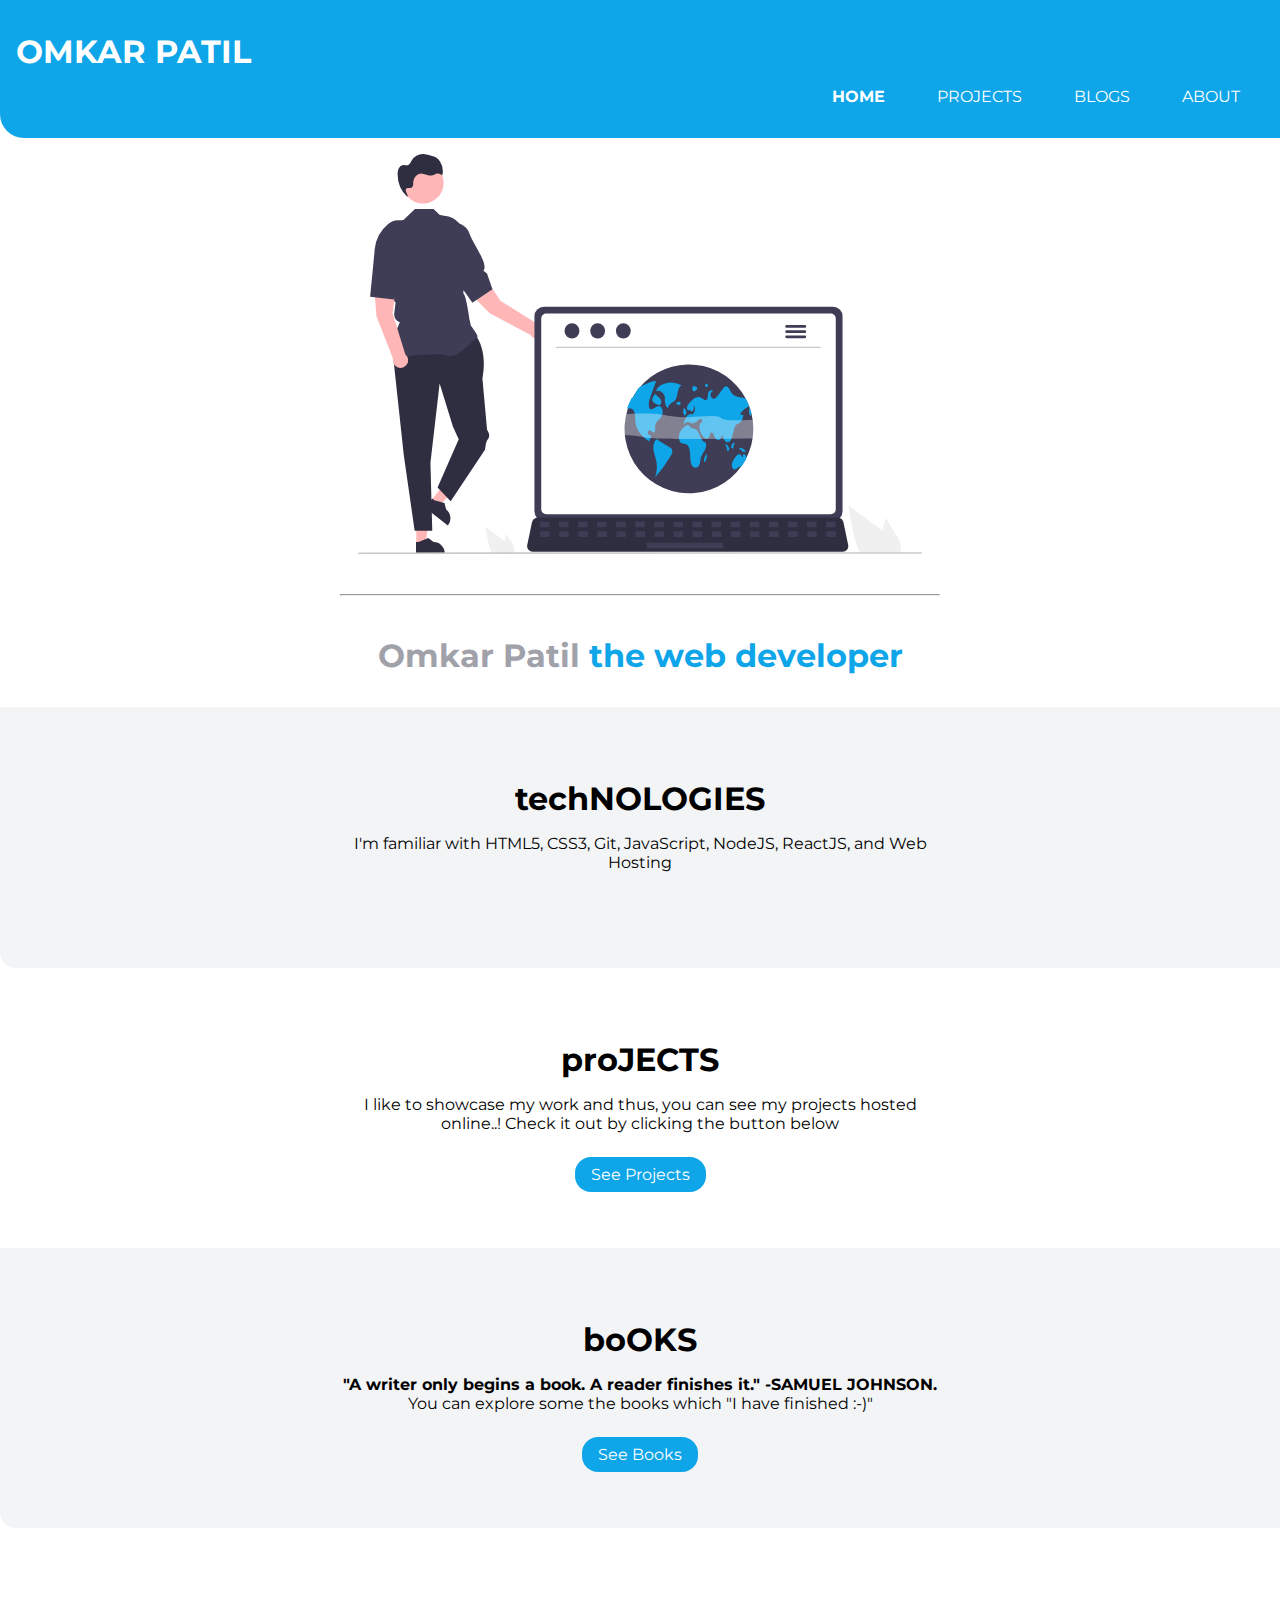
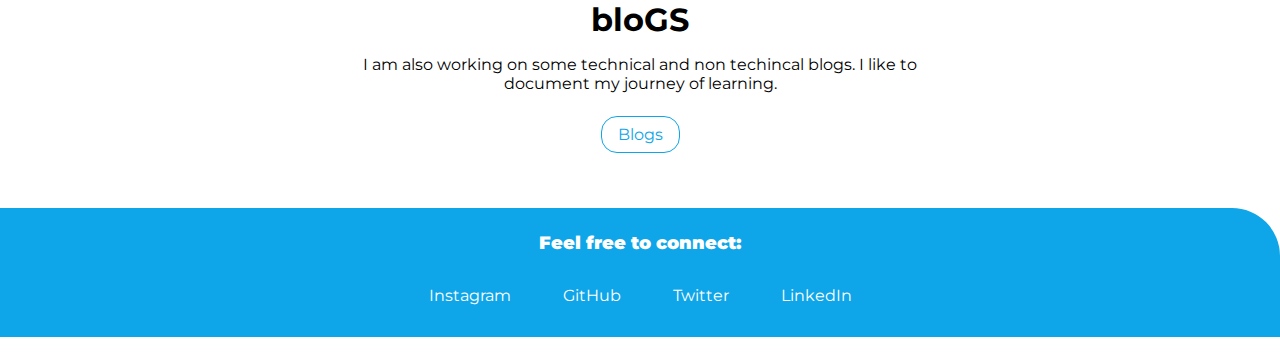
<file: index.html>
<!DOCTYPE html>
<html lang="en">
<head>
    <meta charset="UTF-8">
    <meta http-equiv="X-UA-Compatible" content="IE=edge">
    <meta name="viewport" content="width=device-width, initial-scale=1.0">
    <title>HOME | Omkar Patil</title>
    <link href="/style.css" rel="stylesheet">
</head>
<body>
    <nav class="navigation">
        <div class="nav-brand">OMKAR PATIL</div>
        <ul class="non-bullet">
            <li class="list-item-inline">
                <a class="link white link-active" href="/">HOME</a>
            </li>
            <li class="list-item-inline">
                <a class="link white" href="/projects.html">PROJECTS</a>
            </li>
            <li class="list-item-inline"> 
                <a class="link white" href="/blogs.html">BLOGS</a>
            </li>
            <li class="list-item-inline"> 
                <a class="link white" href="/about.html">ABOUT</a>
            </li>
        </ul>
    </nav>

   

    <header class="hero">
        <img class="hero-img" src="Images/head.svg">
        
        <hr>

        <h2 class="hero-heading">Omkar Patil<span class="bold-color"> the web developer</span></h2>
    </header>

    <section class="section ow">
        <h1>techNOLOGIES</h1>
        <p>I'm familiar with HTML5, CSS3, Git, JavaScript, NodeJS, ReactJS, and Web Hosting</p>
    </section>

    <section class="section">
        <h1>proJECTS</h1>
        <p>I like to showcase my work and thus, you can see my projects hosted online..! Check it out by clicking the button below</p>
        <a class="link link-primary" href="/projects.html">See Projects</a>

    </section>

    <section class="section ow">
        <h1>boOKS</h1>
        <p ><strong>"A writer only begins a book. A reader finishes it." -SAMUEL JOHNSON.</strong> 
            You can explore some the books which "I have finished :-)" </p>
            <a class="link link-primary" href="/books.html">See Books</a>
    
        </section>


        <section class="section">
            <h1>bloGS</h1>
            <p>I am also working on some technical and non techincal blogs. I like to document my journey of learning.</p>
            <a class="link link-secondary" href="/blogs.html">Blogs</a>
        </section>
      
      
      
        <footer class="footer">
            <div class="footer-header"><strong>Feel free to connect:</strong> </div>
            <ul class="non-bullet">
                <li class="list-item-inline"><a class="link white" href="https://www.instagram.com/_omkarpatil___/?hl=en">Instagram</a></li>
                <li class="list-item-inline"><a class="link white" href="https://github.com/OmkarPatil50">GitHub</a></li>
                <li class="list-item-inline"><a class="link white" href="https://twitter.com/Omee50">Twitter</a></li>
                <li class="list-item-inline"><a class="link white" href="https://www.linkedin.com/in/omkardpatil/">LinkedIn</a></li>
            </ul>
           
        </footer>








</body>
</html>
</file>
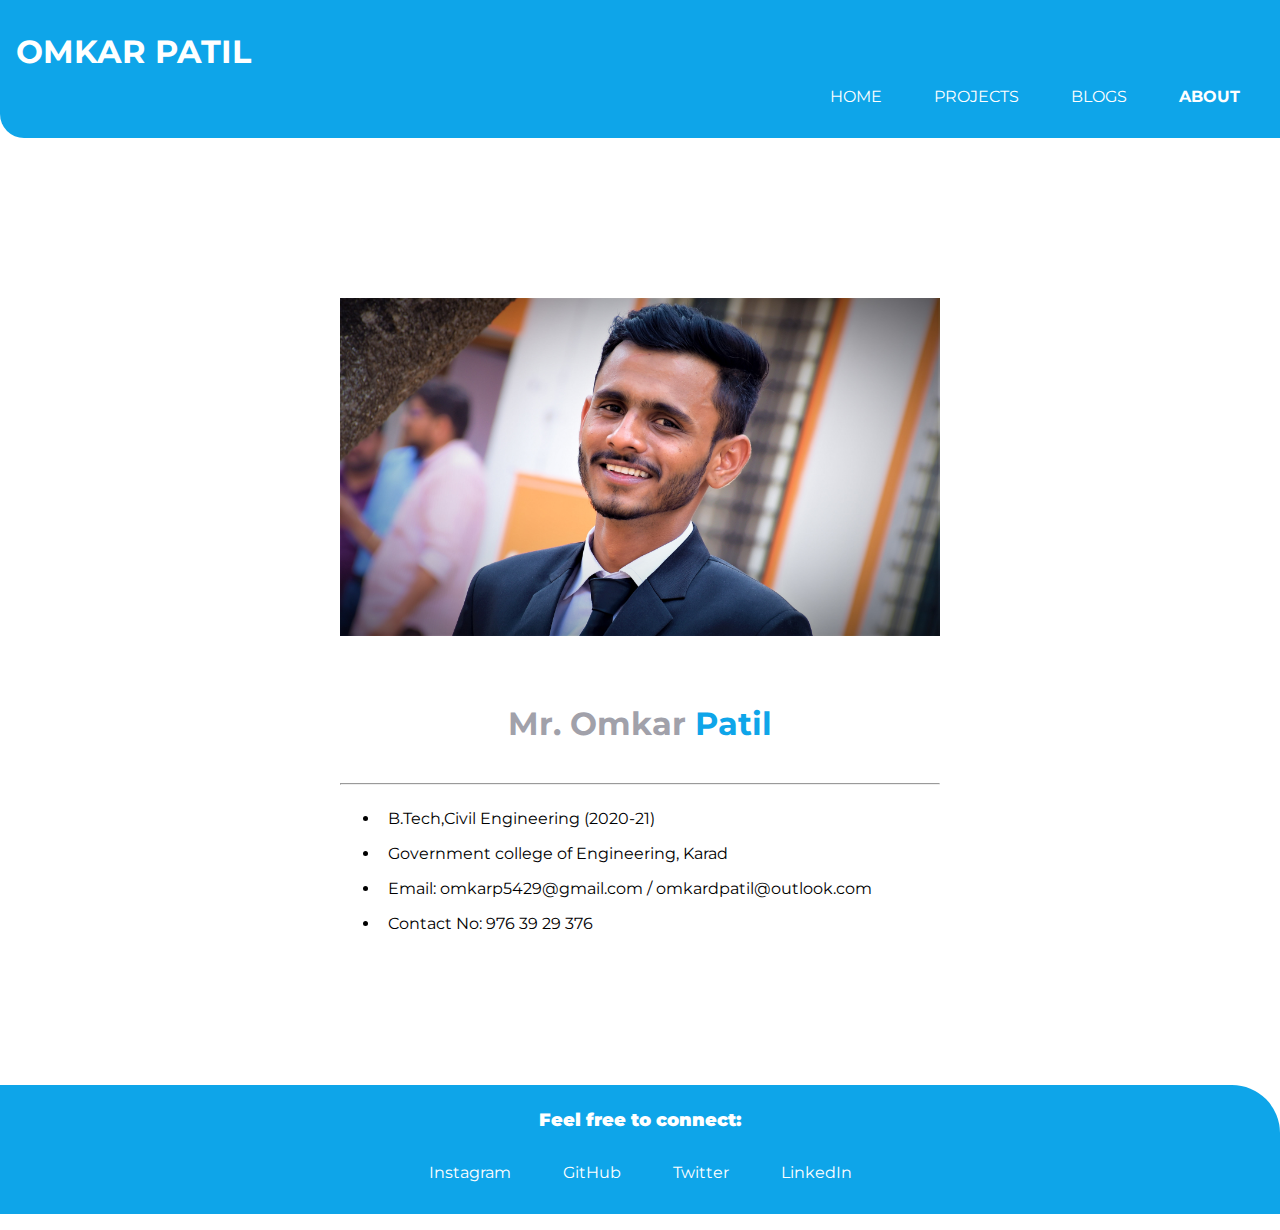
<file: about.html>
<!DOCTYPE html>
<html lang="en">
<head>
    <meta charset="UTF-8">
    <meta http-equiv="X-UA-Compatible" content="IE=edge">
    <meta name="viewport" content="width=device-width, initial-scale=1.0">
    <title>About | Omkar Patil</title>
    <link href="/style.css" rel="stylesheet">
</head>
<body>
   
    
    <nav class="navigation">
        <div class="nav-brand">OMKAR PATIL</div>
        <ul class="non-bullet">
            <li class="list-item-inline">
                <a class="link white" href="/">HOME</a>
            </li>
            <li class="list-item-inline">
                <a class="link white" href="/projects.html">PROJECTS</a>
            </li>
            <li class="list-item-inline"> 
                <a class="link white " href="/blogs.html">BLOGS</a>
            </li>
            <li class="list-item-inline"> 
                <a class="link white  link-active" href="/about.html">ABOUT</a>
            </li>
        </ul>
    </nav>

    <header class="hero">
        <img class="about-img " src="Images/hero.jpg">
       
        <h2 class="hero-heading about-name ">Mr. Omkar <span class="bold-color">Patil</span></h2>
        <hr>
      <ul class="center" >
        <li>B.Tech,Civil Engineering (2020-21)</li>
        <li>Government college of Engineering, Karad</li>
        <li>Email: omkarp5429@gmail.com / omkardpatil@outlook.com</li>
        <li>Contact No: 976 39 29 376</li>
        
      </ul>  
    </header>

    <section class="container">

    </section>
    <footer class="footer">
        <div class="footer-header"><strong>Feel free to connect:</strong> </div>
        <ul class="non-bullet">
            <li class="list-item-inline"><a class="link white" href="https://www.instagram.com/_omkarpatil___/?hl=en">Instagram</a></li>
            <li class="list-item-inline"><a class="link white" href="https://github.com/OmkarPatil50">GitHub</a></li>
            <li class="list-item-inline"><a class="link white" href="https://twitter.com/Omee50">Twitter</a></li>
            <li class="list-item-inline"><a class="link white" href="https://www.linkedin.com/in/omkardpatil/">LinkedIn</a></li>
        </ul>
  
    </footer>





</body>
</html>
</file>
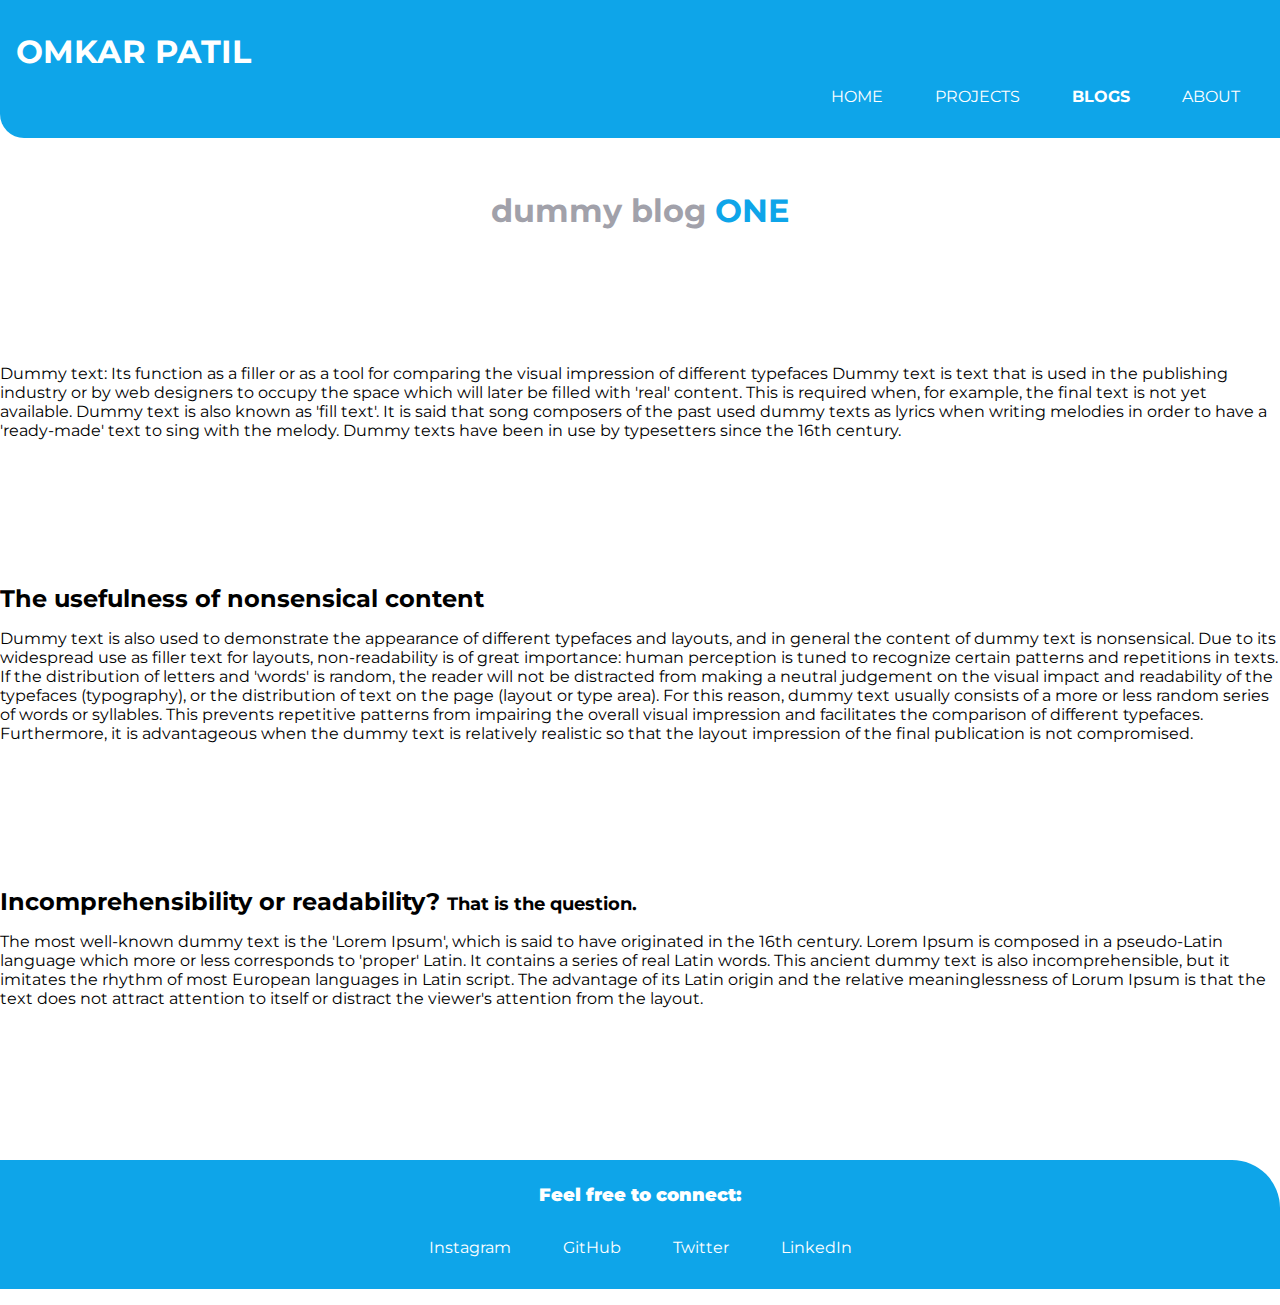
<file: blog1.html>
<!DOCTYPE html>
<html lang="en">
  <head>
    <meta charset="UTF-8" />
    <meta http-equiv="X-UA-Compatible" content="IE=edge" />
    <meta name="viewport" content="width=device-width, initial-scale=1.0" />
    <title>dummy blog one | Blogs | Omkar Patil</title>
    <link href="/style.css" rel="stylesheet" />
  </head>
  <body>
    <nav class="navigation">
      <div class="nav-brand">OMKAR PATIL</div>
      <ul class="non-bullet">
        <li class="list-item-inline">
          <a class="link white" href="/">HOME</a>
        </li>
        <li class="list-item-inline">
          <a class="link white" href="/projects.html">PROJECTS</a>
        </li>
        <li class="list-item-inline">
          <a class="link white link-active" href="/blogs.html">BLOGS</a>
        </li>
        <li class="list-item-inline">
          <a class="link white" href="/about.html">ABOUT</a>
        </li>
      </ul>
    </nav>

    

   <div class="container container-blog-para">

    <header class="hero">
        <h1 class="hero-heading">
          dummy blog<span class="bold-color"> ONE</span>
        </h1>
      </header>
   </div>

<div class="container-blog-para space">
  <section >
    <p>
      Dummy text: Its function as a filler or as a tool for comparing the
      visual impression of different typefaces Dummy text is text that is used
      in the publishing industry or by web designers to occupy the space which
      will later be filled with 'real' content. This is required when, for
      example, the final text is not yet available. Dummy text is also known
      as 'fill text'. It is said that song composers of the past used dummy
      texts as lyrics when writing melodies in order to have a 'ready-made'
      text to sing with the melody. Dummy texts have been in use by
      typesetters since the 16th century.
    </p>
  </section>



    
  
      <section  >
        <h2>The usefulness of nonsensical content</h2>
        <p>
          Dummy text is also used to demonstrate the appearance of different
          typefaces and layouts, and in general the content of dummy text is
          nonsensical. Due to its widespread use as filler text for layouts,
          non-readability is of great importance: human perception is tuned to
          recognize certain patterns and repetitions in texts. If the distribution
          of letters and 'words' is random, the reader will not be distracted from
          making a neutral judgement on the visual impact and readability of the
          typefaces (typography), or the distribution of text on the page (layout
          or type area). For this reason, dummy text usually consists of a more or
          less random series of words or syllables. This prevents repetitive
          patterns from impairing the overall visual impression and facilitates
          the comparison of different typefaces. Furthermore, it is advantageous
          when the dummy text is relatively realistic so that the layout
          impression of the final publication is not compromised.
        </p>
      </section>
  
      <section>
        <h2>Incomprehensibility or readability? <span class="size-large">That is the question.</span></h2>
        <p>
          The most well-known dummy text is the 'Lorem Ipsum', which is said to have originated in the 16th century. Lorem Ipsum is composed in a pseudo-Latin language which more or less corresponds to 'proper' Latin. It contains a series of real Latin words. This ancient dummy text is also incomprehensible, but it imitates the rhythm of most European languages in Latin script. The advantage of its Latin origin and the relative meaninglessness of Lorum Ipsum is that the text does not attract attention to itself or distract the viewer's attention from the layout.
        </p>
       
      </section>

   </div>


   <footer class="footer">
    <div class="footer-header"><strong>Feel free to connect:</strong> </div>
    <ul class="non-bullet">
        <li class="list-item-inline"><a class="link white" href="https://www.instagram.com/_omkarpatil___/?hl=en">Instagram</a></li>
        <li class="list-item-inline"><a class="link white" href="https://github.com/OmkarPatil50">GitHub</a></li>
        <li class="list-item-inline"><a class="link white" href="https://twitter.com/Omee50">Twitter</a></li>
        <li class="list-item-inline"><a class="link white" href="https://www.linkedin.com/in/omkardpatil/">LinkedIn</a></li>
    </ul>
   
</footer>



  </body>
</html>
</file>
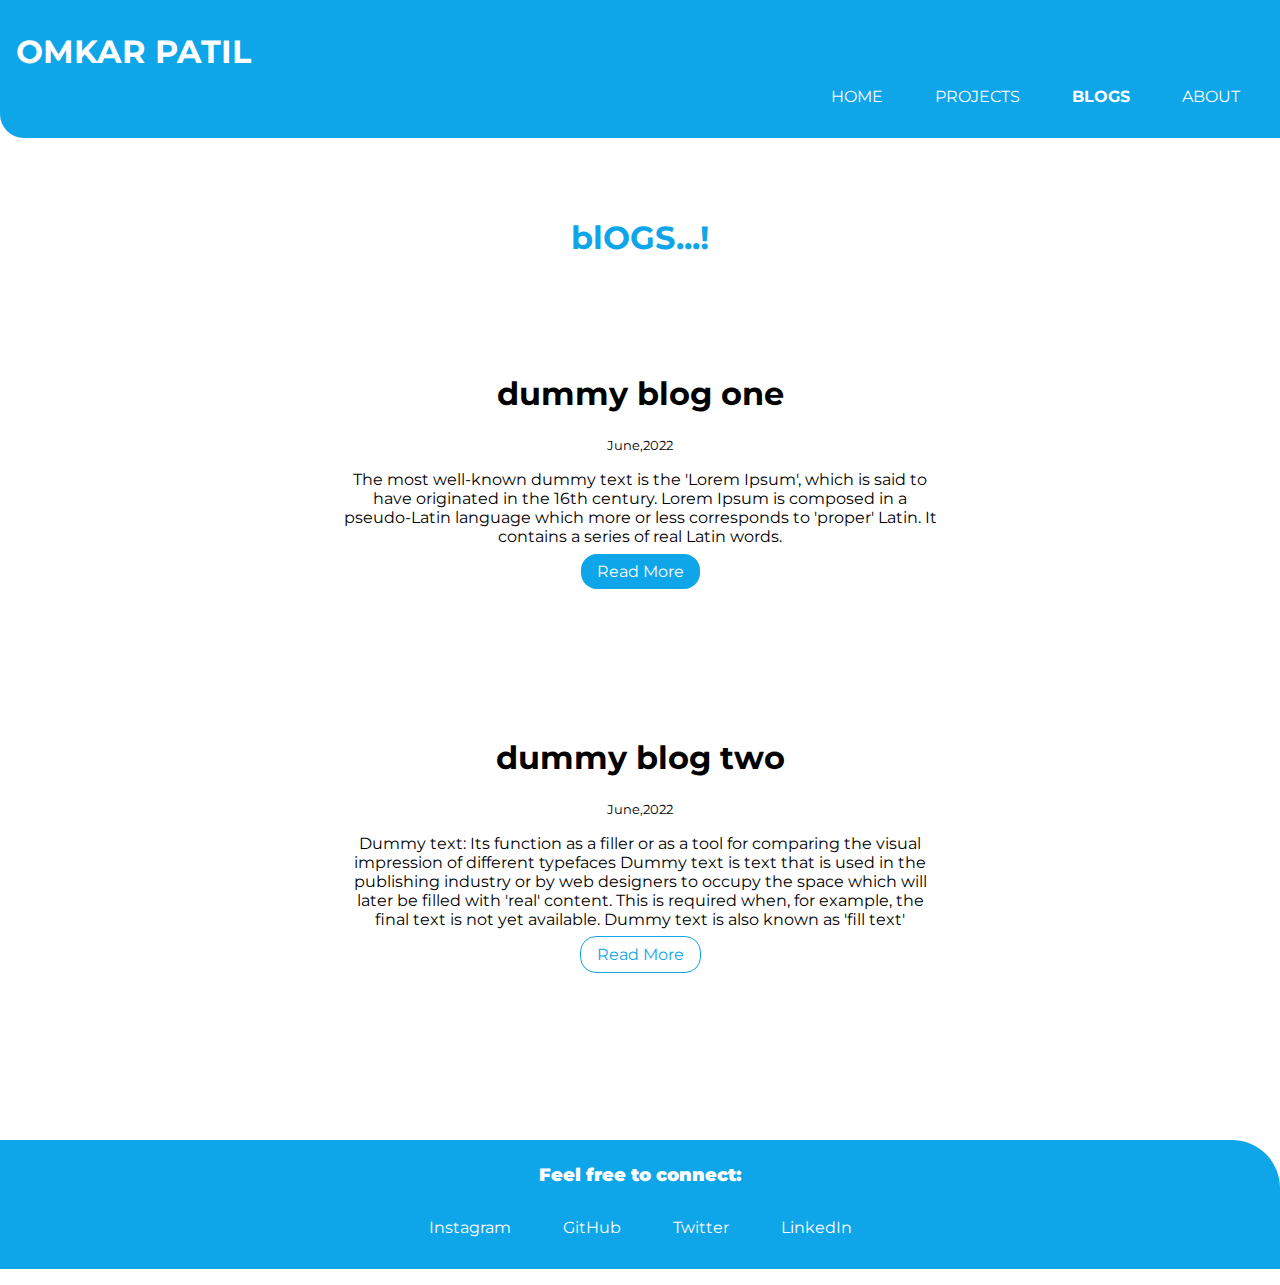
<file: blogs.html>
<!DOCTYPE html>
<html lang="en">
  <head>
    <meta charset="UTF-8" />
    <meta http-equiv="X-UA-Compatible" content="IE=edge" />
    <meta name="viewport" content="width=device-width, initial-scale=1.0" />
    <title>Blogs | Omkar Patil</title>
    <link href="/style.css" rel="stylesheet" />
  </head>
  <body>
    <nav class="navigation">
      <div class="nav-brand">OMKAR PATIL</div>
      <ul class="non-bullet">
        <li class="list-item-inline">
          <a class="link white" href="/">HOME</a>
        </li>
        <li class="list-item-inline">
          <a class="link white" href="/projects.html">PROJECTS</a>
        </li>
        <li class="list-item-inline">
          <a class="link white link-active" href="/blogs.html">BLOGS</a>
        </li>
        <li class="list-item-inline">
          <a class="link white" href="/about.html">ABOUT</a>
        </li>
      </ul>
    </nav>

   <div class="container container-blog">
    
    <header class="hero">
    <h2 class="hero-heading"><span class="bold-color">blOGS...!</span></h2>
  </header>

  <section class="space">
    <h1>dummy blog one</h1>
    <small>June,2022</small>
    <p>
      The most well-known dummy text is the 'Lorem Ipsum', which is said to
      have originated in the 16th century. Lorem Ipsum is composed in a
      pseudo-Latin language which more or less corresponds to 'proper' Latin.
      It contains a series of real Latin words.
    </p>
    <a class="link link-primary" href="/blog1.html">Read More</a>
  </section>

    <section >
      <h1>dummy blog two</h1>
      <small>June,2022</small>
      <p>Dummy text: Its function as a filler or as a tool for comparing the visual impression of different typefaces Dummy text is text that is used in the publishing industry or by web designers to occupy the space which will later be filled with 'real' content. This is required when, for example, the final text is not yet available. Dummy text is also known as 'fill text'</p>
      <a class="link link-secondary" href="/blog2.html">Read More</a>
  </section>





   </div>
   
   <footer class="footer">
    <div class="footer-header"><strong>Feel free to connect:</strong> </div>
    <ul class="non-bullet">
        <li class="list-item-inline"><a class="link white" href="https://www.instagram.com/_omkarpatil___/?hl=en">Instagram</a></li>
        <li class="list-item-inline"><a class="link white" href="https://github.com/OmkarPatil50">GitHub</a></li>
        <li class="list-item-inline"><a class="link white" href="https://twitter.com/Omee50">Twitter</a></li>
        <li class="list-item-inline"><a class="link white" href="https://www.linkedin.com/in/omkardpatil/">LinkedIn</a></li>
    </ul>
   
</footer>

  </body>
</html>
</file>
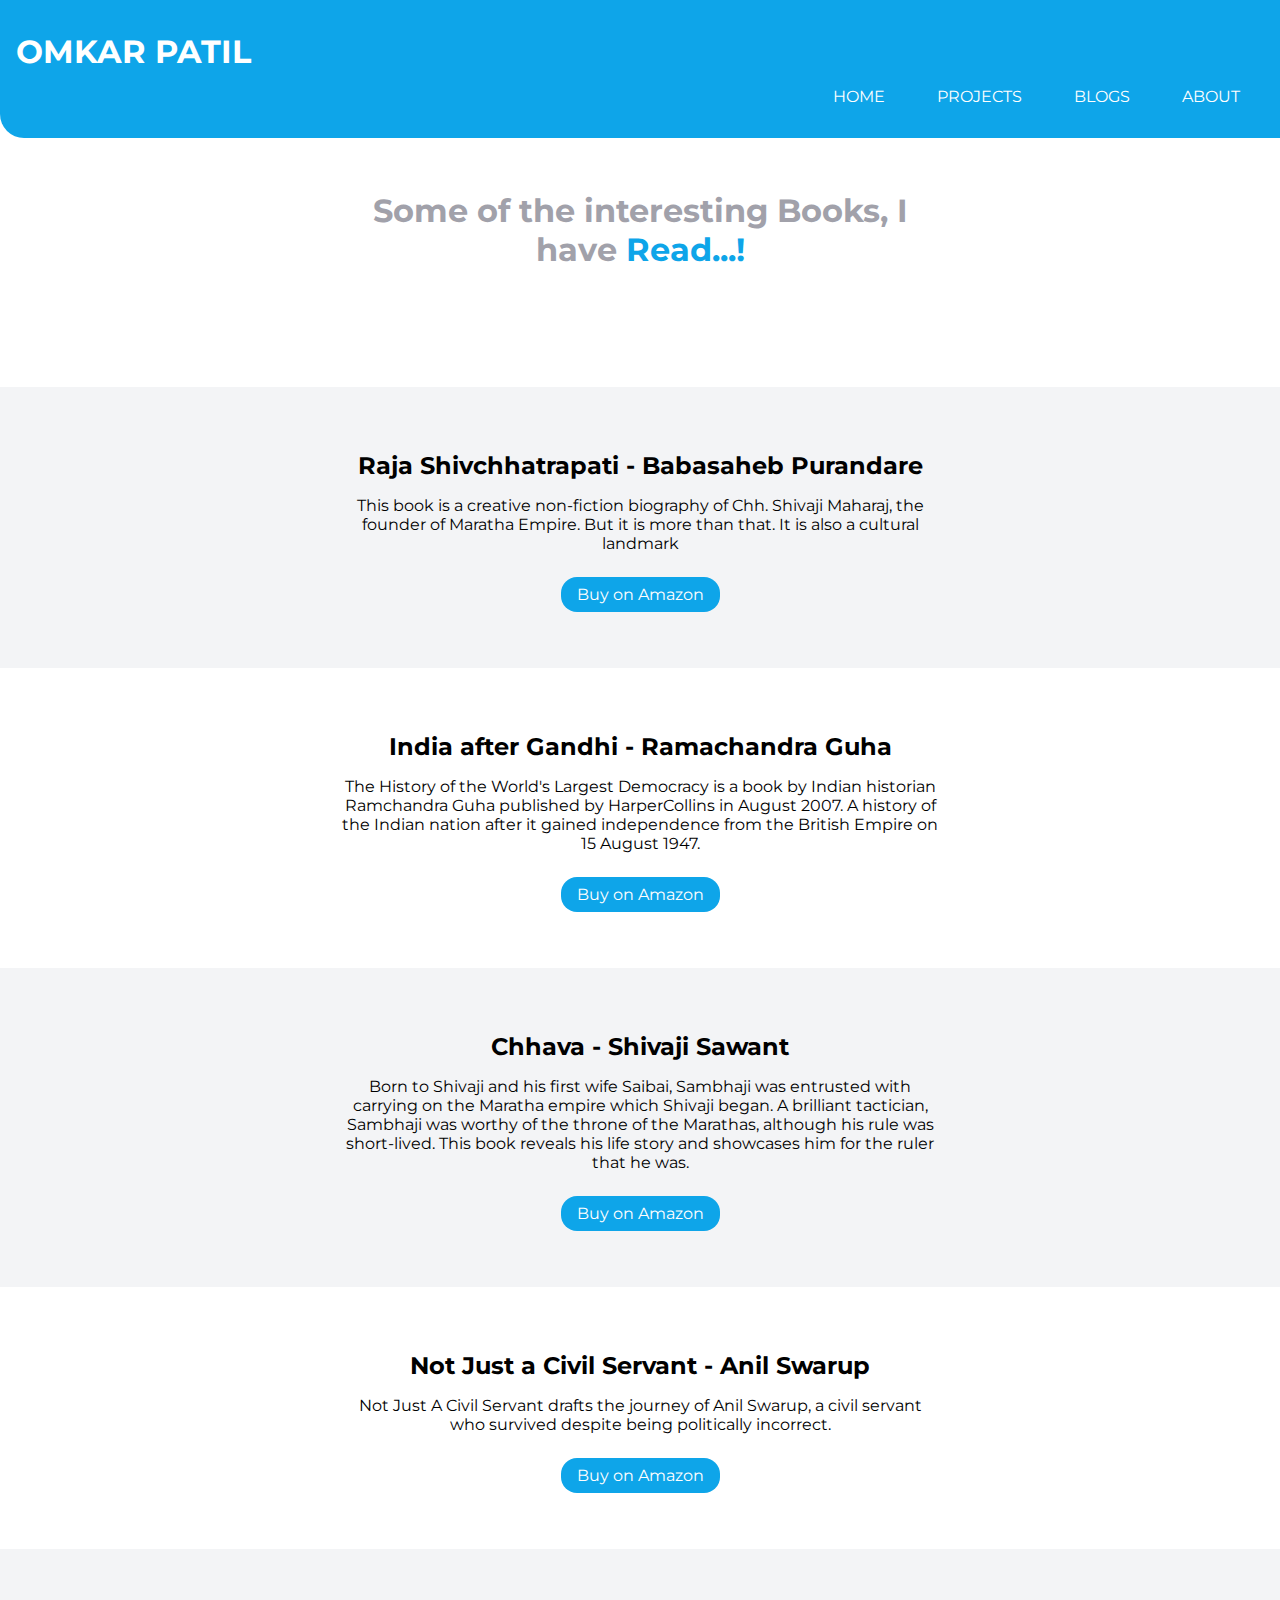
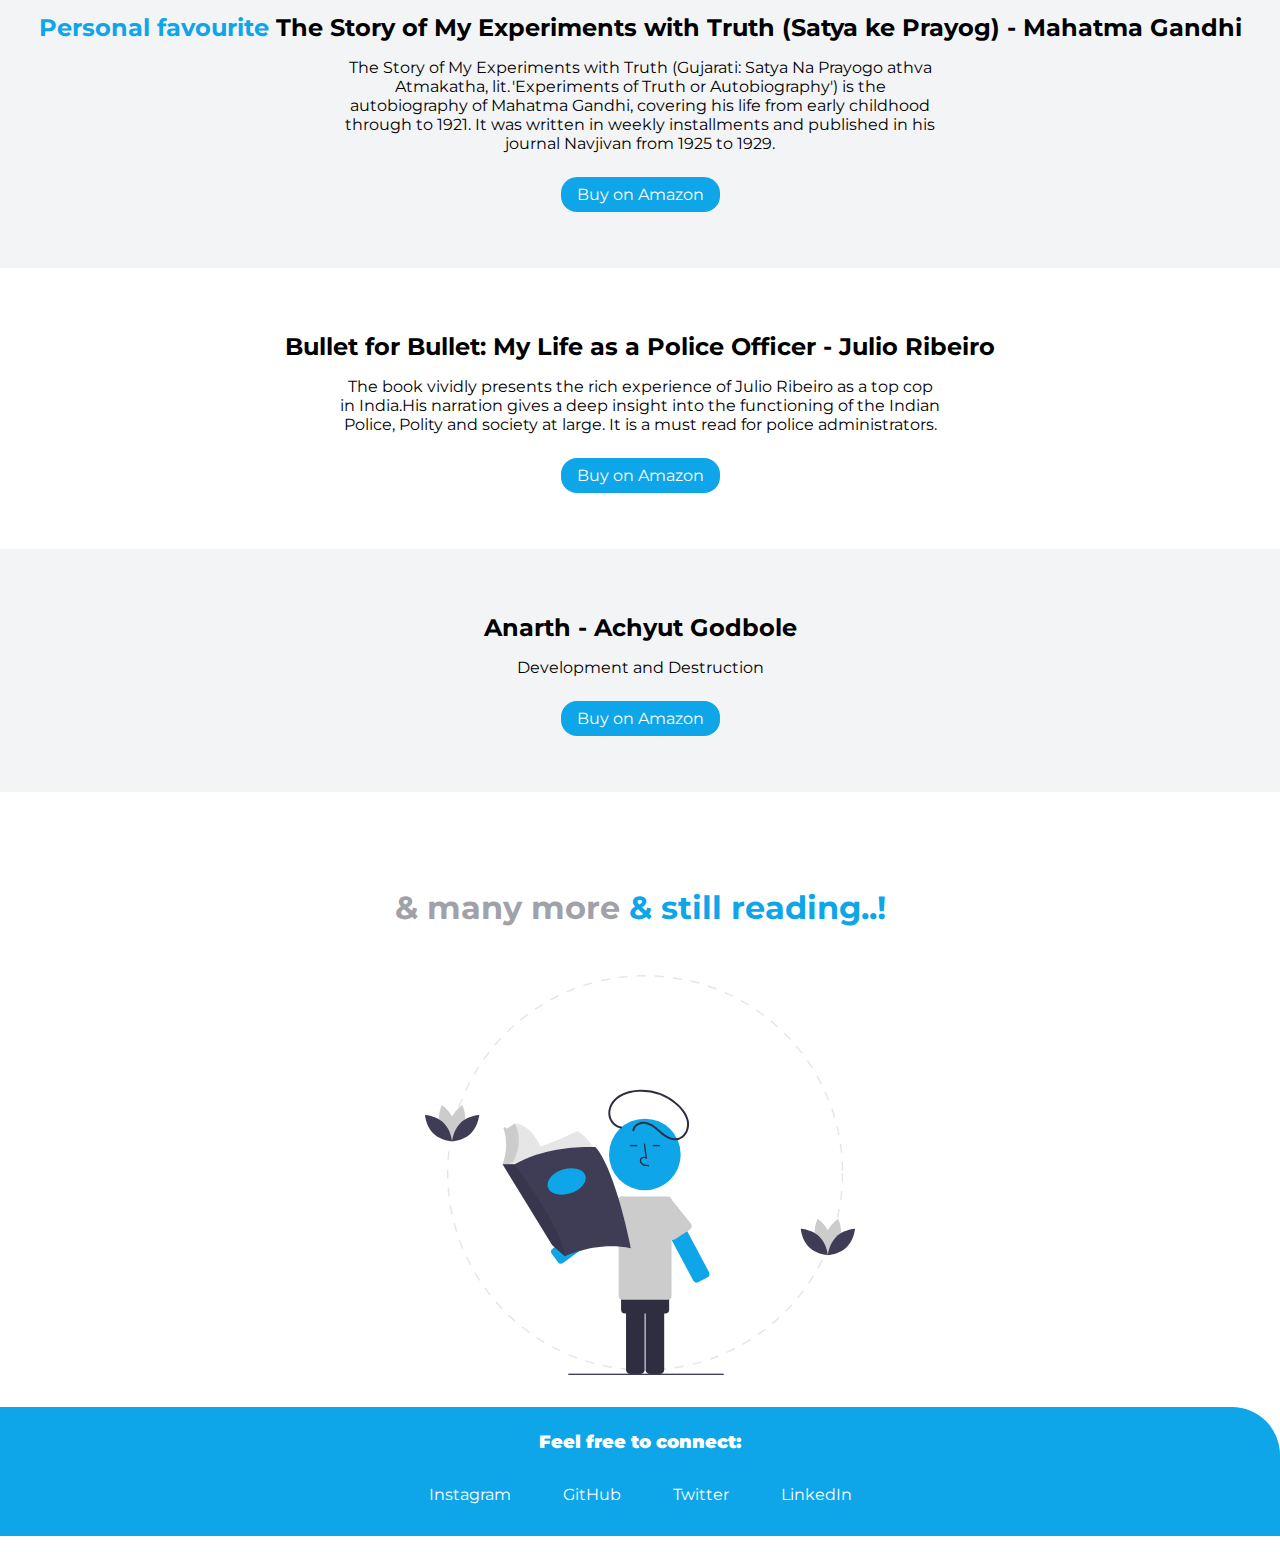
<file: books.html>
<!DOCTYPE html>
<html lang="en">
  <head>
    <meta charset="UTF-8" />
    <meta http-equiv="X-UA-Compatible" content="IE=edge" />
    <meta name="viewport" content="width=device-width, initial-scale=1.0" />
    <title>Books | Omkar Patil</title>
    <link href="/style.css" rel="stylesheet" />
  </head>
  <body>
    <nav class="navigation">
      <div class="nav-brand">OMKAR PATIL</div>
      <ul class="non-bullet">
        <li class="list-item-inline">
          <a class="link white" href="/">HOME</a>
        </li>
        <li class="list-item-inline">
          <a class="link white" href="/projects.html">PROJECTS</a>
        </li>
        <li class="list-item-inline">
          <a class="link white" href="/blogs.html">BLOGS</a>
        </li>
        <li class="list-item-inline">
          <a class="link white" href="/about.html">ABOUT</a>
        </li>
      </ul>
    </nav>

    <header class="hero">
      <h1 class="hero-heading">
        Some of the interesting Books, I have
        <span class="bold-color"> Read...!</span>
      </h1>
    </header>

  
     <div class="section">
        <section class="ow">
            <h2>Raja Shivchhatrapati - Babasaheb Purandare</h2>
            <p>
              This book is a creative non-fiction biography of Chh. Shivaji
              Maharaj, the founder of Maratha Empire. But it is more than that.
              It is also a cultural landmark
            </p>
            <a
              class="link link-primary"
              href="https://www.amazon.in/Raja-Shivchhatrapati-Babasaheb-Purandare-Part/dp/B013RDA24K"
              >Buy on Amazon</a
            >
          </section>
        

        
          <section >
            <h2>India after Gandhi - Ramachandra Guha</h2>
            <p>
              The History of the World's Largest Democracy is a book by Indian
              historian Ramchandra Guha published by HarperCollins in August
              2007. A history of the Indian nation after it gained independence
              from the British Empire on 15 August 1947.
            </p>
            <a
              class="link link-primary"
              href="https://www.amazon.in/India-After-Gandhi-History-Democracy/dp/9382616977"
              >Buy on Amazon</a
            >
          </section>
        

        
          <section class="ow">
            <h2>Chhava - Shivaji Sawant</h2>
            <p>
              Born to Shivaji and his first wife Saibai, Sambhaji was entrusted
              with carrying on the Maratha empire which Shivaji began. A
              brilliant tactician, Sambhaji was worthy of the throne of the
              Marathas, although his rule was short-lived. This book reveals his
              life story and showcases him for the ruler that he was.
            </p>
            <a
              class="link link-primary"
              href="https://www.amazon.com/Chhava-Shivaji-Sawant/dp/8190392018"
              >Buy on Amazon</a
            >
          </section>
        

        
          <section >
            <h2>Not Just a Civil Servant - Anil Swarup</h2>
            <p>
              Not Just A Civil Servant drafts the journey of Anil Swarup, a
              civil servant who survived despite being politically incorrect.
            </p>
            <a
              class="link link-primary"
              href="https://www.amazon.in/JUST-CIVIL-SERVANT-Anil-Swarup/dp/8178064804"
              >Buy on Amazon</a
            >
          </section>
        

        
          <section class="ow">
            <h2>
              <span class="bold-color">Personal favourite</span> The Story of
              My Experiments with Truth (Satya ke Prayog) - Mahatma Gandhi
            </h2>
            <p>
              The Story of My Experiments with Truth (Gujarati: Satya Na Prayogo
              athva Atmakatha, lit. 'Experiments of Truth or Autobiography') is
              the autobiography of Mahatma Gandhi, covering his life from early
              childhood through to 1921. It was written in weekly installments
              and published in his journal Navjivan from 1925 to 1929.
            </p>
            <a
              class="link link-primary"
              href="https://www.amazon.in/Mahatma-Gandhi-Autobiography-Story-Experiments/dp/8172343116/ref=asc_df_8172343116/?tag=googleshopdes-21&linkCode=df0&hvadid=397080143969&hvpos=&hvnetw=g&hvrand=4345745756019396511&hvpone=&hvptwo=&hvqmt=&hvdev=c&hvdvcmdl=&hvlocint=&hvlocphy=1007783&hvtargid=pla-318700094350&psc=1&ext_vrnc=hi"
              >Buy on Amazon</a
            >
          </section>
        

        
          <section >
            <h2>
              Bullet for Bullet: My Life as a Police Officer - Julio Ribeiro
            </h2>
            <p>
              The book vividly presents the rich experience of Julio Ribeiro as
              a top cop in India.His narration gives a deep insight into the
              functioning of the Indian Police, Polity and society at large. It
              is a must read for police administrators.
            </p>
            <a
              class="link link-primary"
              href="https://www.amazon.in/Bullet-JULIO-RIBEIRO/dp/8187520965"
              >Buy on Amazon</a
            >
          </section>
        

        
          <section class="ow">
            <h2>Anarth - Achyut Godbole</h2>
            <p>Development and Destruction</p>
            <a
              class="link link-primary"
              href="https://www.amazon.in/Anarth-Sarvanashachya-Umbarthyavar-Achyut-Godbole/dp/9387667936"
              >Buy on Amazon</a
            >
          </section>
        
      

     </div>
        
         
   

    <header class="hero">
      <h2 class="hero-heading">
        & many more <span class="bold-color"> & still reading..!</span>
      </h2>
      <img class="hero-img" src="Images/bookread.svg" />
    </header>
    <footer class="footer">
      <div class="footer-header"><strong>Feel free to connect:</strong> </div>
      <ul class="non-bullet">
          <li class="list-item-inline"><a class="link white" href="https://www.instagram.com/_omkarpatil___/?hl=en">Instagram</a></li>
          <li class="list-item-inline"><a class="link white" href="https://github.com/OmkarPatil50">GitHub</a></li>
          <li class="list-item-inline"><a class="link white" href="https://twitter.com/Omee50">Twitter</a></li>
          <li class="list-item-inline"><a class="link white" href="https://www.linkedin.com/in/omkardpatil/">LinkedIn</a></li>
      </ul>

  </footer>

  </body>
</html>
</file>
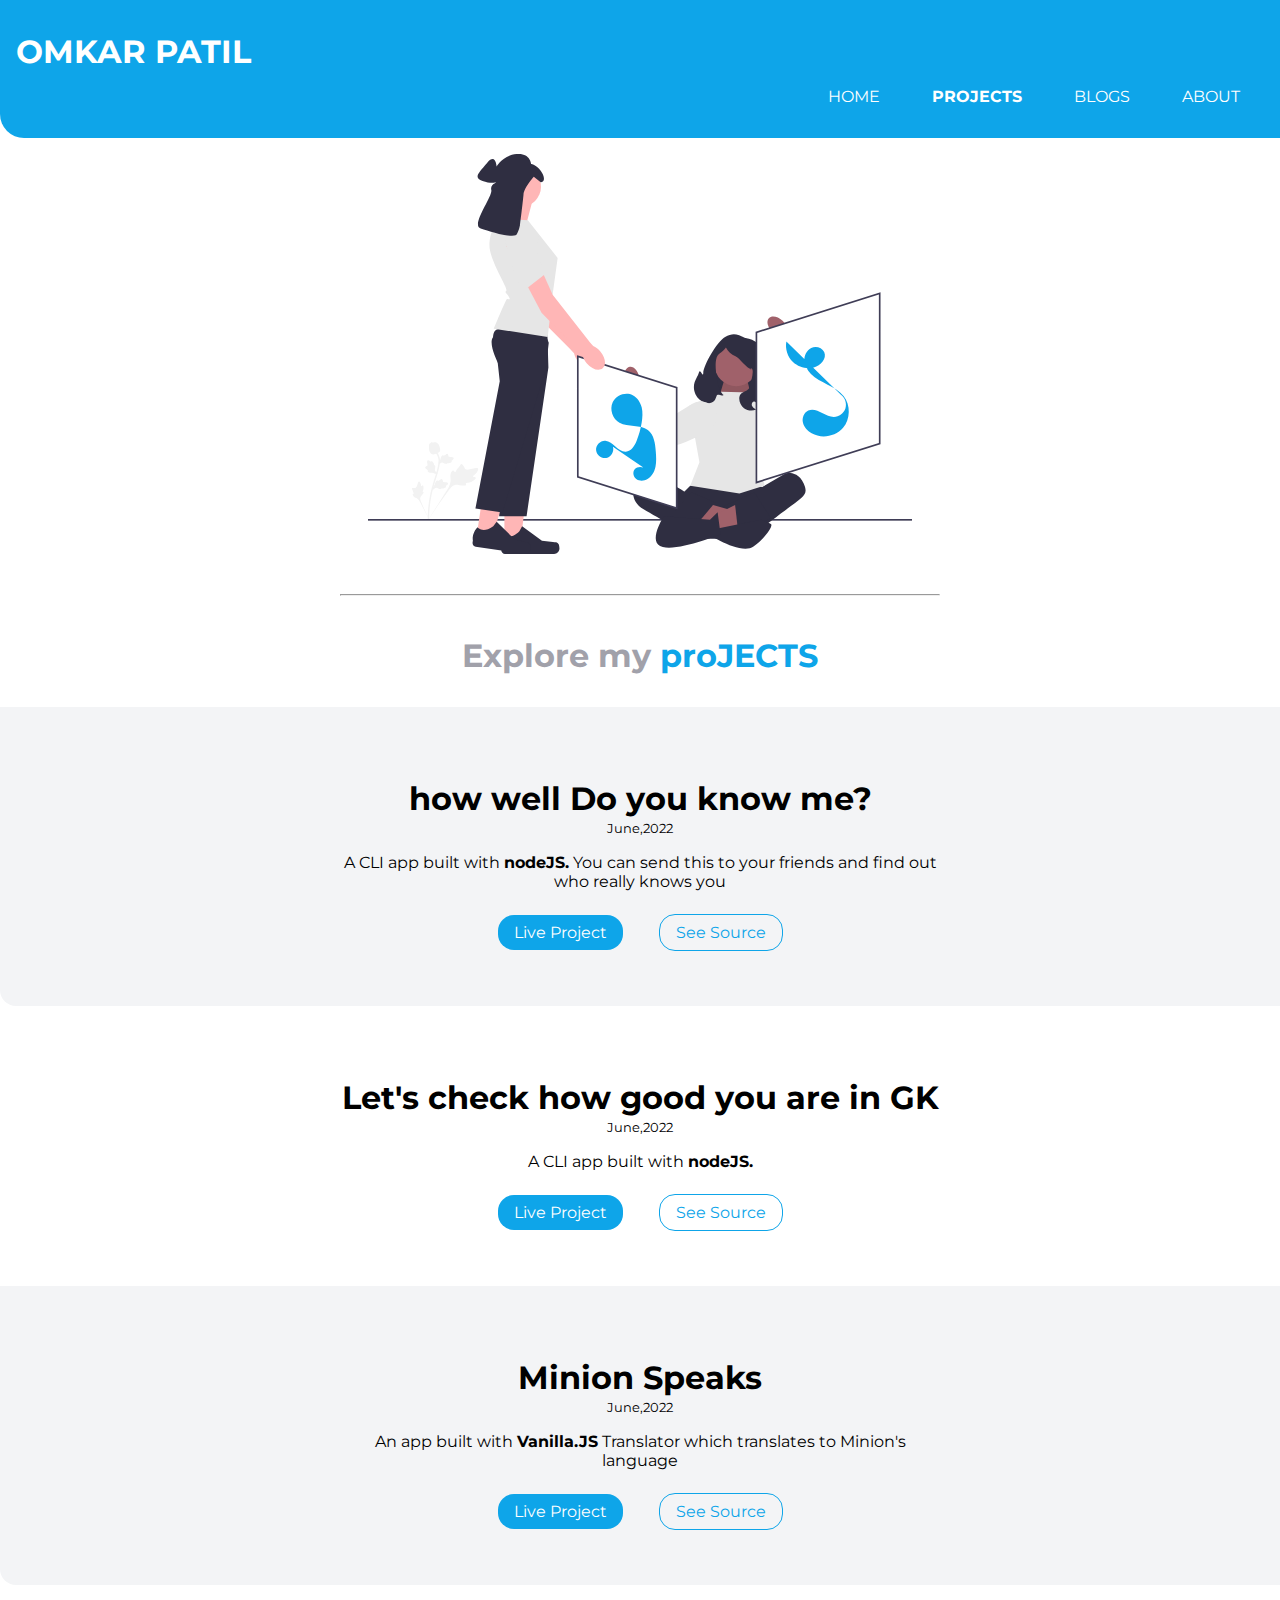
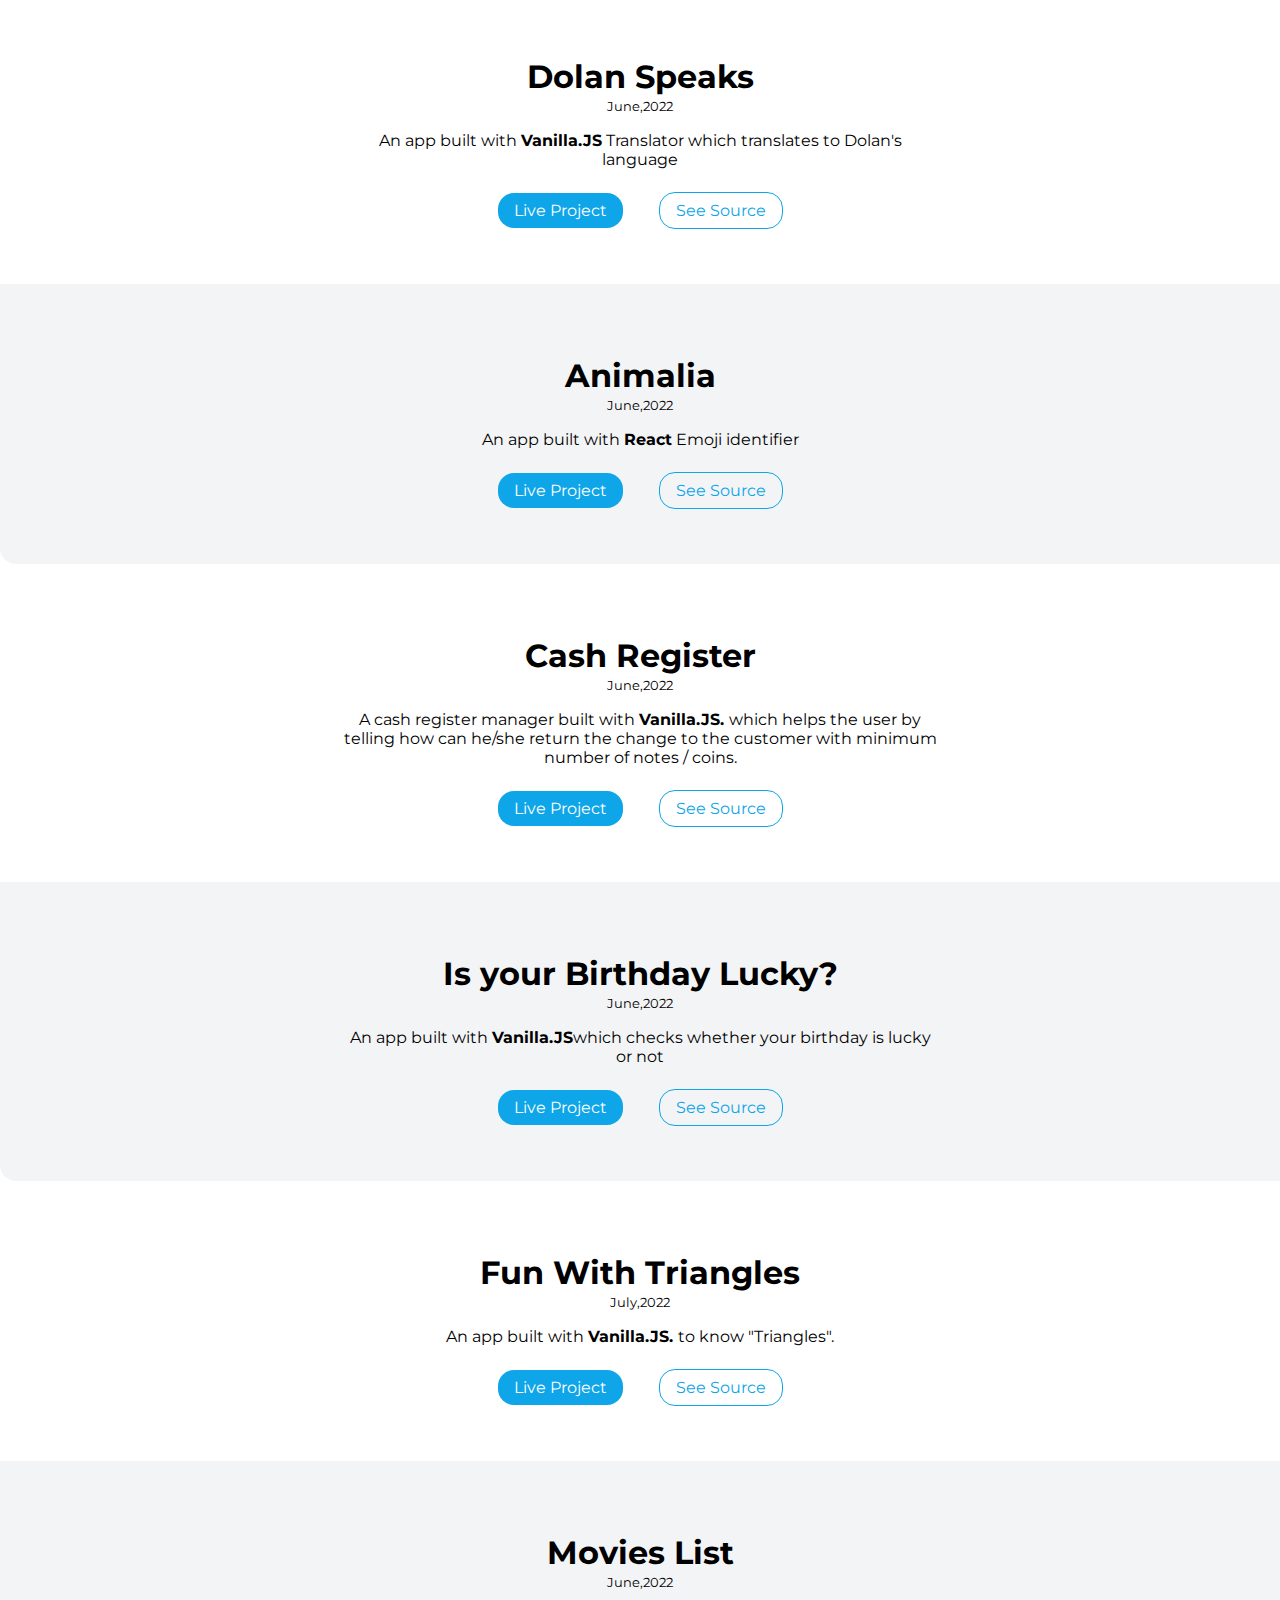
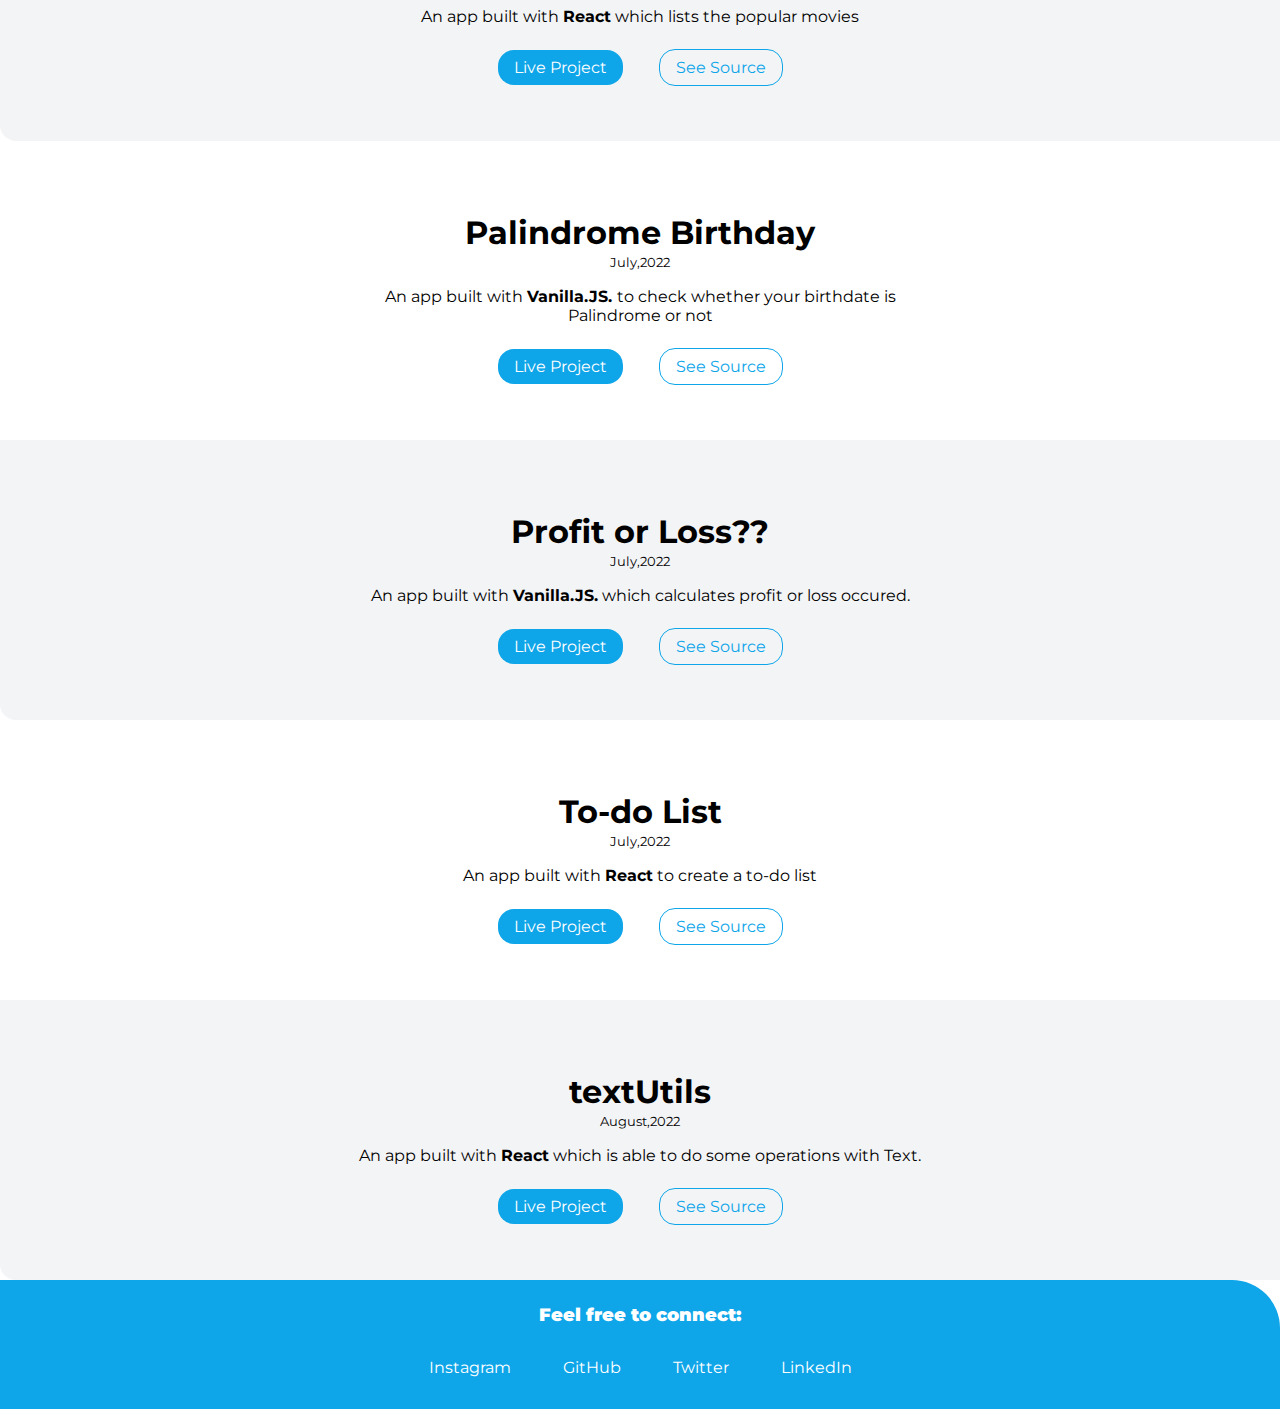
<file: projects.html>
<!DOCTYPE html>
<html lang="en">
  <head>
    <meta charset="UTF-8" />
    <meta http-equiv="X-UA-Compatible" content="IE=edge" />
    <meta name="viewport" content="width=device-width, initial-scale=1.0" />
    <title>projects | Omkar Patil</title>
    <link href="style.css" rel="stylesheet" />
  </head>
  <body>
    <nav class="navigation">
      <div class="nav-brand">OMKAR PATIL</div>
      <ul class="non-bullet">
        <li class="list-item-inline">
          <a class="link white" href="/">HOME</a>
        </li>
        <li class="list-item-inline">
          <a class="link white link-active" href="/projects.html">PROJECTS</a>
        </li>
        <li class="list-item-inline">
          <a class="link white" href="/blogs.html">BLOGS</a>
        </li>
        <li class="list-item-inline">
          <a class="link white" href="/about.html">ABOUT</a>
        </li>
      </ul>
    </nav>

    <header class="hero">
      <img class="hero-img" src="Images/project.svg" />

      <hr />

      <h2 class="hero-heading">
        Explore my<span class="bold-color"> proJECTS</span>
      </h2>
    </header>

    <section class="section ow">
      <h1>how well Do you know me?</h1>
      <small class="p">June,2022</small>
      <p>
        A CLI app built with <strong>nodeJS.</strong> You can send this to your
        friends and find out who really knows you
      </p>
      <a
        class="link link-primary"
        href="https://replit.com/@OmkarPatil20/Do-You-Know-Omkar"
        >Live Project</a
      >
      <a
        class="link link-secondary"
        href="https://github.com/OmkarPatil50/Do-You-Know-Omkar-"
        >See Source</a
      >
    </section>

    <section class="section">
      <h1>Let's check how good you are in GK</h1>
      <small class="p">June,2022</small>
      <p>A CLI app built with <strong>nodeJS.</strong></p>
      <a
        class="link link-primary"
        href="https://replit.com/@OmkarPatil20/GK-quiz#index.js"
        >Live Project</a
      >
      <a
        class="link link-secondary"
        href="https://github.com/OmkarPatil50/GK-quiz"
        >See Source</a
      >
    </section>

    <section class="section ow">
      <h1>Minion Speaks</h1>
      <small class="p">June,2022</small>
      <p>
        An app built with <strong>Vanilla.JS</strong> Translator which
        translates to Minion's language
      </p>
      <a class="link link-primary" href="https://minspeaks.netlify.app/"
        >Live Project</a
      >
      <a
        class="link link-secondary"
        href="https://github.com/OmkarPatil50/banana-speak"
        >See Source</a
      >
    </section>

    <section class="section">
      <h1>Dolan Speaks</h1>
      <small class="p">June,2022</small>
      <p>
        An app built with <strong>Vanilla.JS</strong> Translator which
        translates to Dolan's language
      </p>
      <a class="link link-primary" href="https://dolanspeaks.netlify.app/"
        >Live Project</a
      >
      <a
        class="link link-secondary"
        href="https://github.com/OmkarPatil50/Dolan-translations"
        >See Source</a
      >
    </section>

    <section class="section ow">
      <h1>Animalia</h1>
      <small class="p">June,2022</small>
      <p>An app built with <strong>React</strong> Emoji identifier</p>
      <a class="link link-primary" href="https://animalemoji.netlify.app/"
        >Live Project</a
      >
      <a
        class="link link-secondary"
        href="https://codesandbox.io/s/neogcamp-lsn5-lbd29p?file=/src/App.js"
        >See Source</a
      >
    </section>

    <section class="section">
      <h1>Cash Register</h1>
      <small class="p">June,2022</small>
      <p>
        A cash register manager built with <strong>Vanilla.JS. </strong>
        which helps the user by telling how can he/she return the change to the
        customer with minimum number of notes / coins.
      </p>
      <a class="link link-primary" href="https://cashreturnapp.netlify.app/"
        >Live Project</a
      >
      <a
        class="link link-secondary"
        href="https://github.com/OmkarPatil50/Cash-register"
        >See Source</a
      >
    </section>


    <section class="section ow">
      <h1>Is your Birthday Lucky?</h1>
      <small class="p">June,2022</small>
      <p>An app built with <strong>Vanilla.JS</strong>which checks whether your birthday is lucky or not </p>
      <a class="link link-primary" href="https://luckidentify.netlify.app/"
        >Live Project</a
      >
      <a
        class="link link-secondary"
        href="https://github.com/OmkarPatil50/lucky-birthday"
        >See Source</a
      >
    </section>

    <section class="section">
      <h1>Fun With Triangles</h1>
      <small class="p">July,2022</small>
      <p>
        An app built with <strong>Vanilla.JS. </strong>
        to know "Triangles".
      </p>
      <a class="link link-primary" href="https://triangleinfo.netlify.app/"
        >Live Project</a
      >
      <a
        class="link link-secondary"
        href="https://github.com/OmkarPatil50/fun-with-triangles"
        >See Source</a
      >
    </section>


    <section class="section ow">
      <h1>Movies List</h1>
      <small class="p">June,2022</small>
      <p>An app built with <strong>React</strong> which lists the popular movies</p>
      <a class="link link-primary" href="https://movieslisting.netlify.app/"
        >Live Project</a
      >
      <a
        class="link link-secondary"
        href="https://codesandbox.io/s/movies-vqc0kz"
        >See Source</a
      >
    </section>


    <section class="section">
      <h1>Palindrome Birthday</h1>
      <small class="p">July,2022</small>
      <p>
        An app built with <strong>Vanilla.JS. </strong>
       to check whether your birthdate is Palindrome or not
      </p>
      <a class="link link-primary" href="https://birthdaydrome.netlify.app/"
        >Live Project</a
      >
      <a
        class="link link-secondary"
        href="https://github.com/OmkarPatil50/palindrome-birthday"
        >See Source</a
      >
    </section>


    <section class="section ow">
      <h1>Profit or Loss??</h1>
      <small class="p">July,2022</small>
      <p>An app built with <strong>Vanilla.JS.</strong> which calculates profit or loss occured.</p>
      <a class="link link-primary" href="https://stockscondition.netlify.app/"
        >Live Project</a
      >
      <a
        class="link link-secondary"
        href="https://github.com/OmkarPatil50/profit-loss"
        >See Source</a
      >
    </section>


    <section class="section">
      <h1>To-do List</h1>
      <small class="p">July,2022</small>
      <p>
        An app built with <strong>React</strong>
       to create a to-do list </p>
      <a class="link link-primary" href="https://dailyplann.netlify.app/"
        >Live Project</a
      >
      <a
        class="link link-secondary"
        href="https://codesandbox.io/s/todo-list-2ygq8h"
        >See Source</a
      >
    </section>

    <section class="section ow">
      <h1>textUtils</h1>
      <small class="p">August,2022</small>
      <p>An app built with <strong>React</strong> which is able to do some operations with Text.</p>
      <a class="link link-primary" href="https://utilisetext.netlify.app/"
        >Live Project</a
      >
      <a
        class="link link-secondary"
        href="https://github.com/OmkarPatil50/textutils"
        >See Source</a
      >
    </section>


    <footer class="footer">
      <div class="footer-header"><strong>Feel free to connect:</strong></div>
      <ul class="non-bullet">
        <li class="list-item-inline">
          <a
            class="link white"
            href="https://www.instagram.com/_omkarpatil___/?hl=en"
            >Instagram</a
          >
        </li>
        <li class="list-item-inline">
          <a class="link white" href="https://github.com/OmkarPatil50"
            >GitHub</a
          >
        </li>
        <li class="list-item-inline">
          <a class="link white" href="https://twitter.com/Omee50">Twitter</a>
        </li>
        <li class="list-item-inline">
          <a class="link white" href="https://www.linkedin.com/in/omkardpatil/"
            >LinkedIn</a
          >
        </li>
      </ul>
     
    </footer>
  </body>
</html>
</file>
<file: style.css>
@import url('https://fonts.googleapis.com/css2?family=Montserrat:wght@400;700&family=Zilla+Slab&display=swap');

:root {
    --primary-color: #0ea5e9;
    --secondary-color: #a1a1aa;
    --off-white-color: #f3f4f6;
}

body {
    font-family: 'Montserrat', sans-serif;
    margin: 0px;
    width: auto;
    block-size: auto;
}



.container-fluid {
    padding: 0rem 1rem;
}


.container {
    max-width: 600px;
    margin: auto;
}

.container-blog-para{
  
    margin: auto;
   margin-top: 4rem;
   
}

.container-blog-para, h2{
    margin: auto;
  
}


.container-blog {
  
    margin: auto;
    padding-bottom: 7rem;
    padding-top: 3rem;
 text-align: center;

}

.link {
    padding: 0.5rem 1rem;
    text-decoration: none;
   
}

.link-primary {
    background-color: var(--primary-color);
    color: white;
    border-radius: 1rem;
    margin-left: 1rem;
    margin-right: 1rem;
    margin-bottom: 1rem;


}

.link-secondary {
    border: solid var(--primary-color) 1px;
    color: var(--primary-color);
    border-radius: 1rem;
    margin-left: 1rem;
    margin-right: 1rem;
    margin-bottom: 1rem;
}

.non-bullet {
    list-style: none;
}


.list-item-inline {
    display: inline;
    padding: 0rem 0.5rem;
    
    
}

.navigation {
    background-color: var(--primary-color);
    color: white;
    padding: 1rem;
    border-bottom-left-radius: 1.5rem;
 
    }

    
.white {
    color: white;
}

.navigation .non-bullet {
    text-align: right;
}

.navigation .nav-brand {
    font-weight: bold;
    font-size: 1.2rem;
    font-size: xx-large;
    margin-top: 1rem;
}

.navigation .link-active {
    font-weight: bold;
}

.bold-color {
    color: var(--primary-color);
    font-weight: bold;
}

.hero {
    max-width: 600px;
    margin: auto;
    align-content: center;
}

.hero-heading {
    padding: 2rem;
    color: var(--secondary-color);
    text-align: center;
    font-size: xx-large;
}

.about-img{
    max-width: 600px;
    max-height: 400px;

 margin: auto;
  padding:10rem 0rem 2rem 0rem;
   
}

.hero-img {
    max-width: 600px;
    max-height: 400px;
    display: block;
  margin-left: auto;
  margin-right: auto;
  
    padding:1rem 0rem 2rem 0rem;
    
}

.section{
     padding: 1rem 0rem 1rem;
    border-bottom-left-radius: 1rem;
    text-align: center;

    
}

.section p
 {
        padding: 1rem 0.5rem 2rem 0.5rem;
    margin: auto;
        max-width: 600px;
        text-align: center;
   
}


.section h1{
  margin-top: 0.5rem;
  margin-bottom: 0rem;
    
}

.ow{
   
    background-color: var(--off-white-color);
}

.footer{
    background-color: var(--primary-color);
    border-top-right-radius: 3rem;
    text-align: center;
    color: white;
   
}

.footer, h3{
    margin: 0;
}

.footer-header{
    padding: 1.5rem 0rem 0rem 0rem ;
    font-weight: bold;
    font-size: large;
}
.footer .non-bullet{
    padding: 1rem 0rem 2rem ;
}
.space{
    padding-bottom: 4.5rem;
}

.size-large{
    font-size: large;
}

.section, section{
    padding: 4rem 0rem;
}

.about-name{
    margin: auto;
    padding-top: 2rem;
    text-align:center;
}

.center{
    text-align: center;
}
.center li{
   text-align: left;
    padding: 0.5rem;

    
}
</file>
